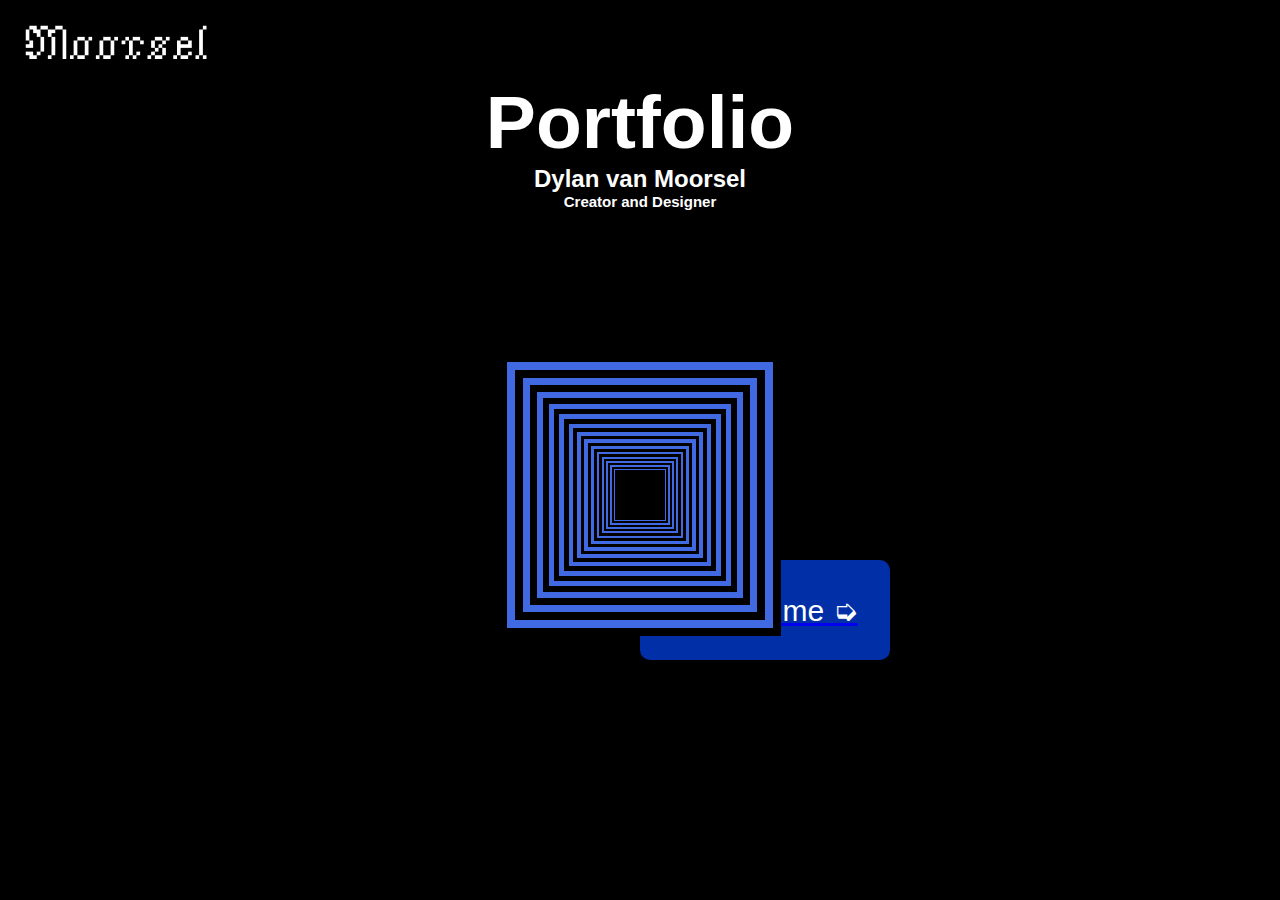
<file: index.html>
<!DOCTYPE html>
<html lang="en">

<head>
    <link rel="stylesheet" href="css/style.css">
    <title>Portfolio</title>
</head>

<body>

    <header>
        <img class="moorsellogo" src="img/Moorsel.png" alt="moorsellogo">

        <nav>

        </nav>
    </header>

    <main>
        <div class="container">
            <div class="square black">
                <div class="square">
                    <div class="square black">
                        <div class="square">
                            <div class="square black">
                                <div class="square">
                                    <div class="square black">
                                        <div class="square">
                                            <div class="square black">
                                                <div class="square">
                                                    <div class="square black">
                                                        <div class="square">
                                                            <div class="square black">
                                                                <div class="square">
                                                                    <div class="square black">
                                                                        <div class="square">
                                                                            <div class="square black">
                                                                                <div class="square">
                                                                                    <div class="square black">
                                                                                        <div class="square">
                                                                                            <div class="square black">
                                                                                                <div class="square">
                                                                                                    <div
                                                                                                        class="square black">
                                                                                                        <div
                                                                                                            class="square">
                                                                                                            <div
                                                                                                                class="square black">
                                                                                                                <div
                                                                                                                    class="square">
                                                                                                                    <div
                                                                                                                        class="square black">
                                                                                                                        <div
                                                                                                                            class="square">
                                                                                                                            <div
                                                                                                                                class="square black">
                                                                                                                            </div>
                                                                                                                        </div>
                                                                                                                    </div>
                                                                                                                </div>
                                                                                                            </div>
                                                                                                        </div>
                                                                                                    </div>
                                                                                                </div>
                                                                                            </div>
                                                                                        </div>
                                                                                    </div>
                                                                                </div>
                                                                            </div>
                                                                        </div>
                                                                    </div>
                                                                </div>
                                                            </div>
                                                        </div>
                                                    </div>
                                                </div>
                                            </div>
                                        </div>
                                    </div>
                                </div>
                            </div>
                        </div>
                    </div>
                </div>
            </div>
        </div>
        <div class="tekst-start">
            <h1>Portfolio</h1>
            <h2>Dylan van Moorsel </h2>
            <h3>Creator and Designer </h3>
        </div>
        <a href="explore.html">
            <div class="explore-button">Explore me ➭</div>
        </a>



    </main>
    <footer>

    </footer>
</body>

</html>
</file>
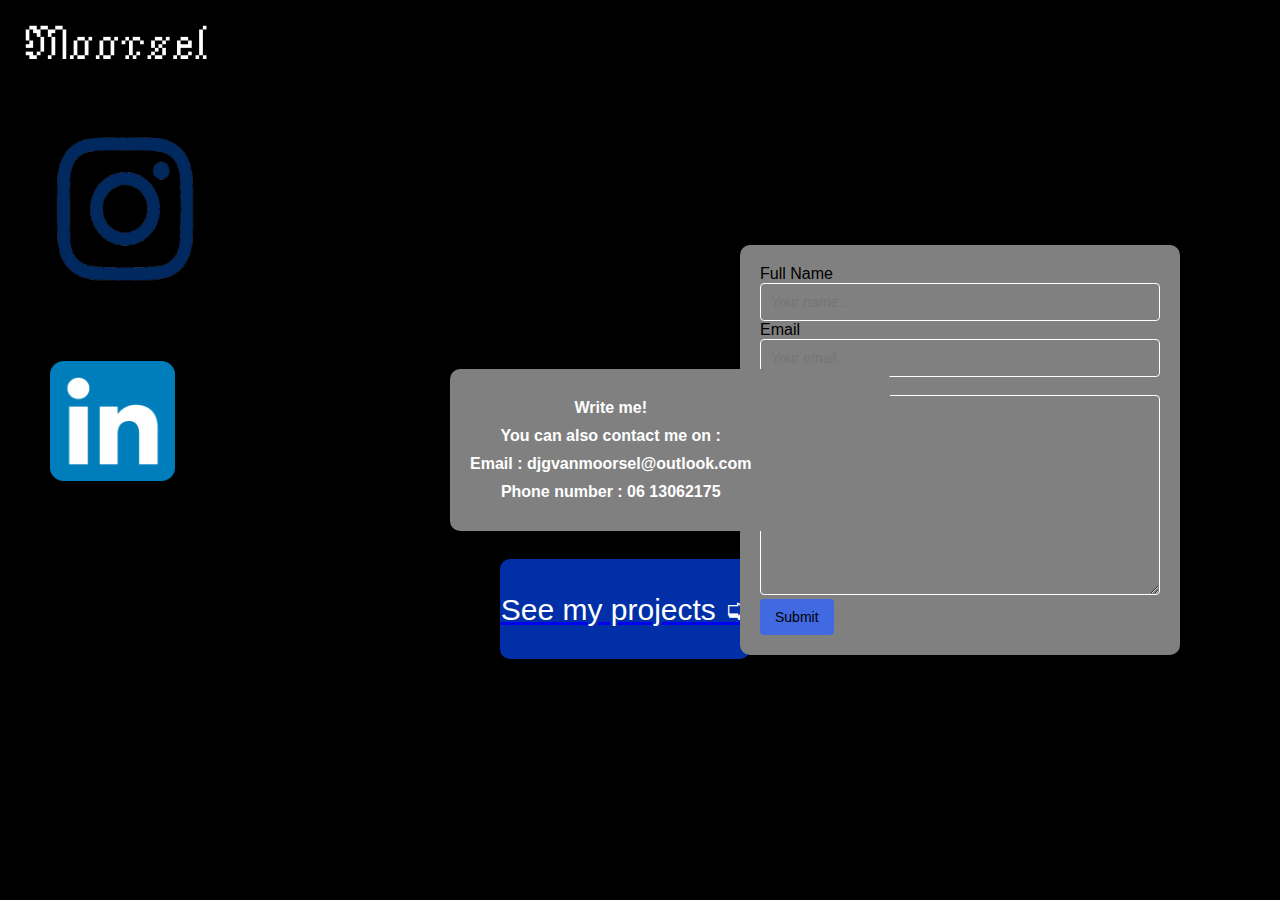
<file: contact.html>
<!DOCTYPE html>
<html lang="en">

<head>
    <meta charset="UTF-8">
    <meta name="viewport" content="width=device-width, initial-scale=1.0">
    <link rel="stylesheet" href="css/style.css">
    <title>Portfolio</title>
</head>

<body>

    <header>
        <img class="moorsellogo" src="img/Moorsel.png" alt="Moorsel Logo">

        <nav>

        </nav>
    </header>

    <main>
        <section class="logos-contact">
            <a href="https://www.instagram.com/koudheidwarmte?igsh=MWRlemJxOGZmZ2kzZg%3D%3D&utm_source=qr">
                <img class="instagram-blue" src="img/instagram-blue.png" alt="Instagram Blue Logo">
            </a>
            <a href="https://www.linkedin.com/in/dylan-van-moorsel-52b193348/">
                <img class="linkedin" src="img/linkedin-logo.webp" alt="LinkedIn Logo">
            </a>
        </section>
        <a href="the-hub.html">
            <div class="hub-button">See my projects ➭</div>
        </a>

        <div class="container-contact">
            <form action="action_page.php">
                <label for="fname">Full Name</label>
                <input type="text" id="fname" name="Full name" placeholder="Your name..">

                <label for="lname">Email</label>
                <input type="text" id="lname" name="email" placeholder="Your email..">
                <label for="subject">Subject</label>
                <textarea id="subject" name="subject" placeholder="Write something.." style="height:200px"></textarea>
                <input type="submit" value="Submit">
            </form>
        </div>
        <div class="container-text">
            <div class="contact-text">
                <h5>Write me!</h5>
                <h5>You can also contact me on : </h5>
                <h5>Email : djgvanmoorsel@outlook.com </h5>
                <h5>Phone number : 06 13062175</h5>
            </div>
        </div>

    </main>
    <footer>

    </footer>
</body>

</html>
</file>
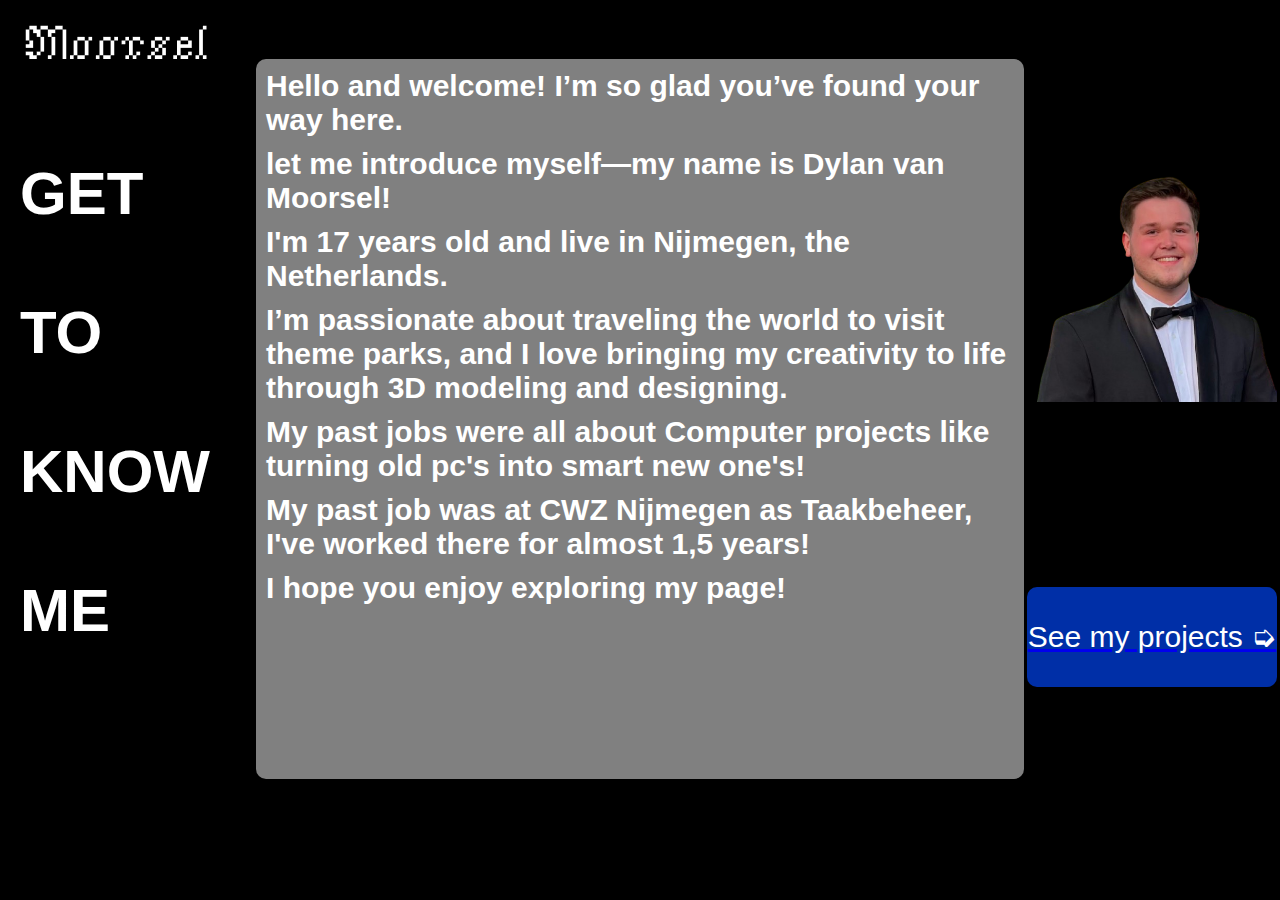
<file: explore.html>
<!DOCTYPE html>
<html lang="en">

<head>
    <link rel="stylesheet" href="css/style.css">
    <title>Portfolio</title>
</head>

<body>

    <header>
        <img class="moorsellogo" src="img/Moorsel.png" alt="moorsellogo">

        <nav>

        </nav>
    </header>

    <main>
        <section class="text-explore">
            <div class="get-to-know-me">
                <h5>GET</h5>
                <h4>TO</h4>
                <h4>KNOW</h4>
                <h4>ME</h4>
            </div>
            <div class="gtkm-text">
                <h5>Hello and welcome! I’m so glad you’ve found your way here.</h5>
                <h5>let me introduce myself—my name is Dylan van Moorsel!</h5>
                <h5>I'm 17 years old and live in Nijmegen, the Netherlands. </h5>
                <h5> I’m passionate about traveling the world to visit theme parks, and I love bringing my creativity to
                    life through 3D modeling and
                    designing.</h5>
                <h5>My past jobs were all about Computer projects like turning old pc's into smart new one's!</h5>
                <h5>My past job was at CWZ Nijmegen as Taakbeheer, I've worked there for almost 1,5 years!</h5>
                <h5>I hope you enjoy exploring my page!</h5>
            </div>

            <div class="gtkm-button">
                <img src="img/hey-thats-me!.png" alt="dylan" height="250" width="250">
                <a href="my-projects.html">
                    <div class="projects-button">See my projects ➭</div>
                </a>
            </div>

        </section>
    </main>
    <footer>

    </footer>
</body>

</html>
</file>
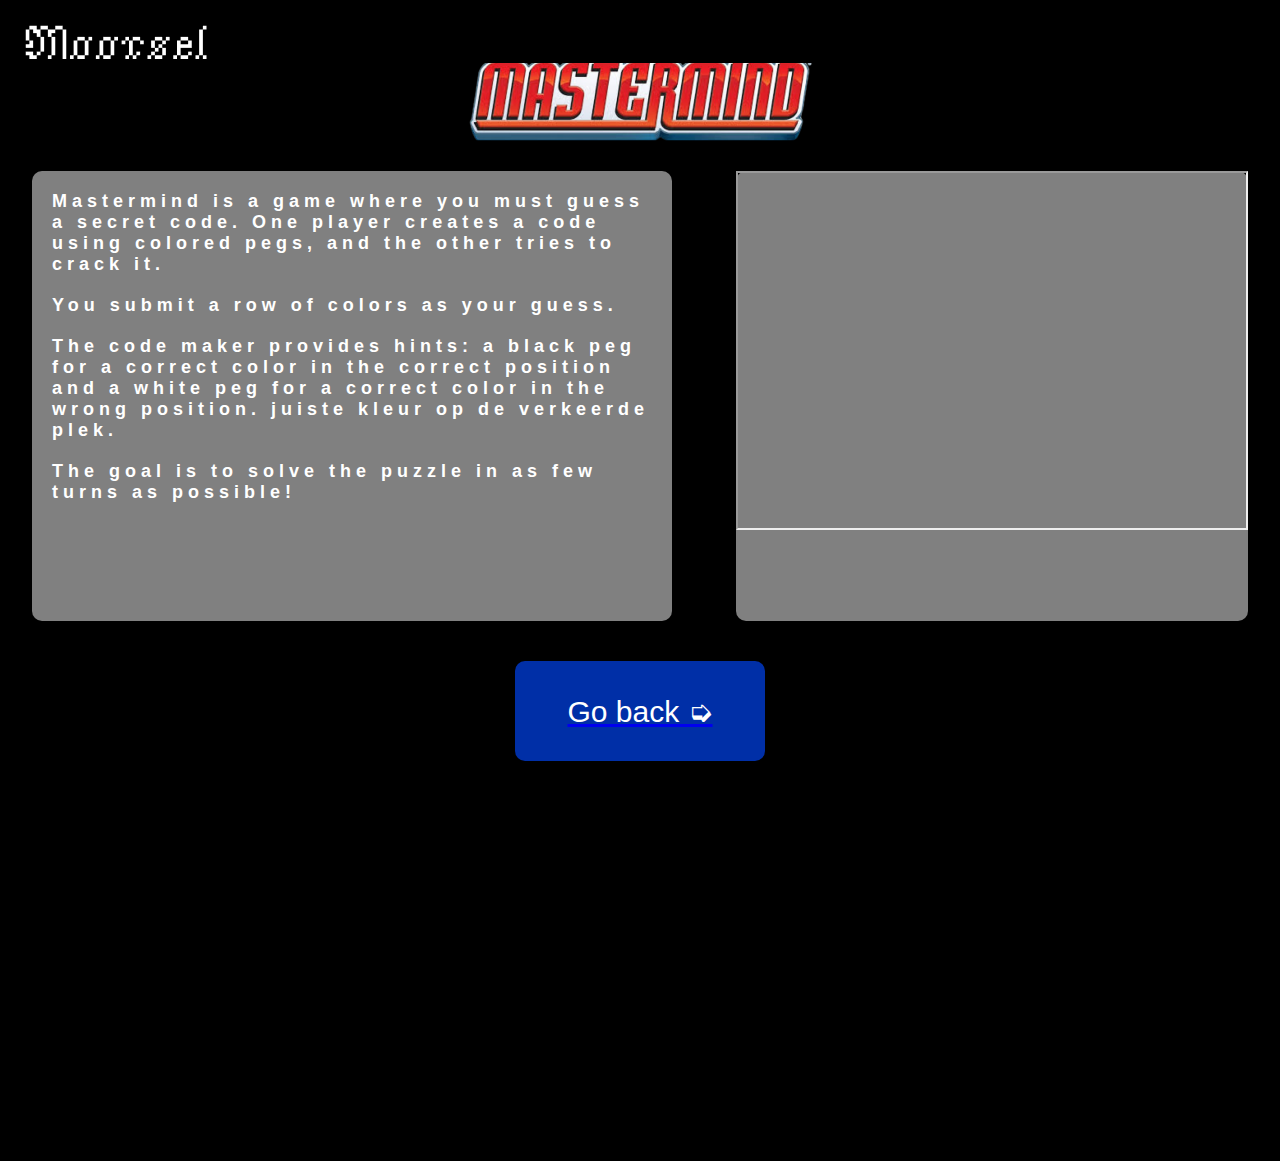
<file: my-projects-mastermind.html>
<!DOCTYPE html>
<html lang="en">

<head>
    <link rel="stylesheet" href="css/style.css">
    <title>Portfolio</title>
</head>

<body>

    <header>
        <nav>
            <img class="moorsel" src="img/Moorsel.png" alt="logomoorsel">
        </nav>
    </header>

    <main>
        <div class="mastermindpage">
            <img src="img/mastermind.png" alt="mastermind">
        </div>

        <section class="mastermind-blocks">
            <div class="mastermind-text">
                <h5>Mastermind is a game where you must guess a secret code. One player creates a code using colored
                    pegs, and the other tries to crack it.</h5>

                <h6>You submit a row of colors as your guess.</h6>
                <h6> The code maker provides hints: a black peg for a correct color in the correct position and a white
                    peg for a correct color in the wrong position.
                    juiste kleur op de verkeerde plek.</h6>
                <h6> The goal is to solve the puzzle in as few turns as possible!</h6>
            </div>

            <div class="mastermind-video">
                <iframe width="615" height="355" src="https://www.youtube.com/embed/dMHxyulGrEk?si=bH-EipW8LwGEYMSn"
                    title="YouTube video player"
                    allow="accelerometer; autoplay; clipboard-write; encrypted-media; gyroscope; picture-in-picture; web-share"
                    referrerpolicy="strict-origin-when-cross-origin" allowfullscreen></iframe>
            </div>
        </section>
        <div class="go-back">
            <a href="my-projects.html">
                <div class="go-back-button">Go back ➭</div>
            </a>
        </div>
    </main>
    <footer>

    </footer>
</body>

</html>
</file>
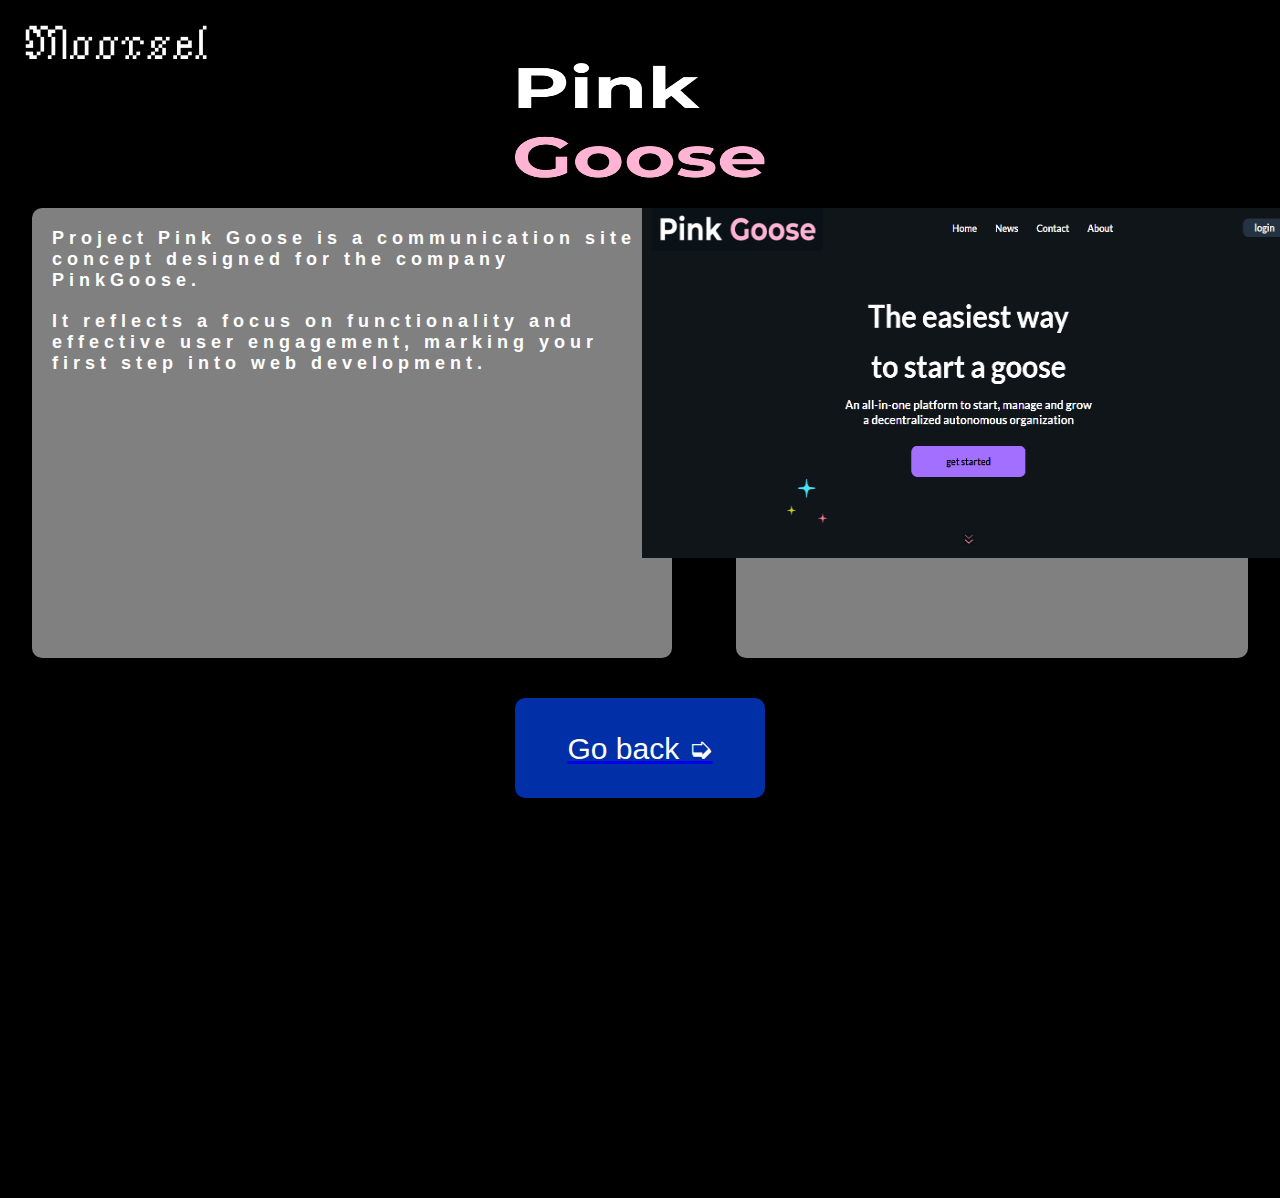
<file: my-projects-pinkgoose.html>
<!DOCTYPE html>
<html lang="en">

<head>
    <link rel="stylesheet" href="css/style.css">
    <title>Portfolio</title>
</head>

<body>

    <header>
        <img class="moorsel" src="img/Moorsel.png" alt="logomoorsel">
        <nav>
        </nav>
    </header>

    <main>
        <div class="pinkgoosepage">
            <img src="img/pinkgooselogo.png" alt="pinkgooselogo" height="115" width="250">
        </div>

        <section class="pinkgoose-blocks">
            <div class="pinkgoose-text">
                <h5>Project Pink Goose is a communication site concept designed for the company PinkGoose.</h5>
                <h6>It reflects a focus on functionality and effective user engagement, marking your first step into web
                    development.</h6>
            </div>

            <div class="pinkgoose-image">
                <img class="pinkgoose-project" src="img/pinkgoosepic.png" alt="pinkgoose-project" width="700"
                    height="350">
            </div>
        </section>
        <div class="go-back">
            <a href="my-projects.html">
                <div class="go-back-button">Go back ➭</div>
            </a>
        </div>
    </main>
    <footer>

    </footer>
</body>

</html>
</file>
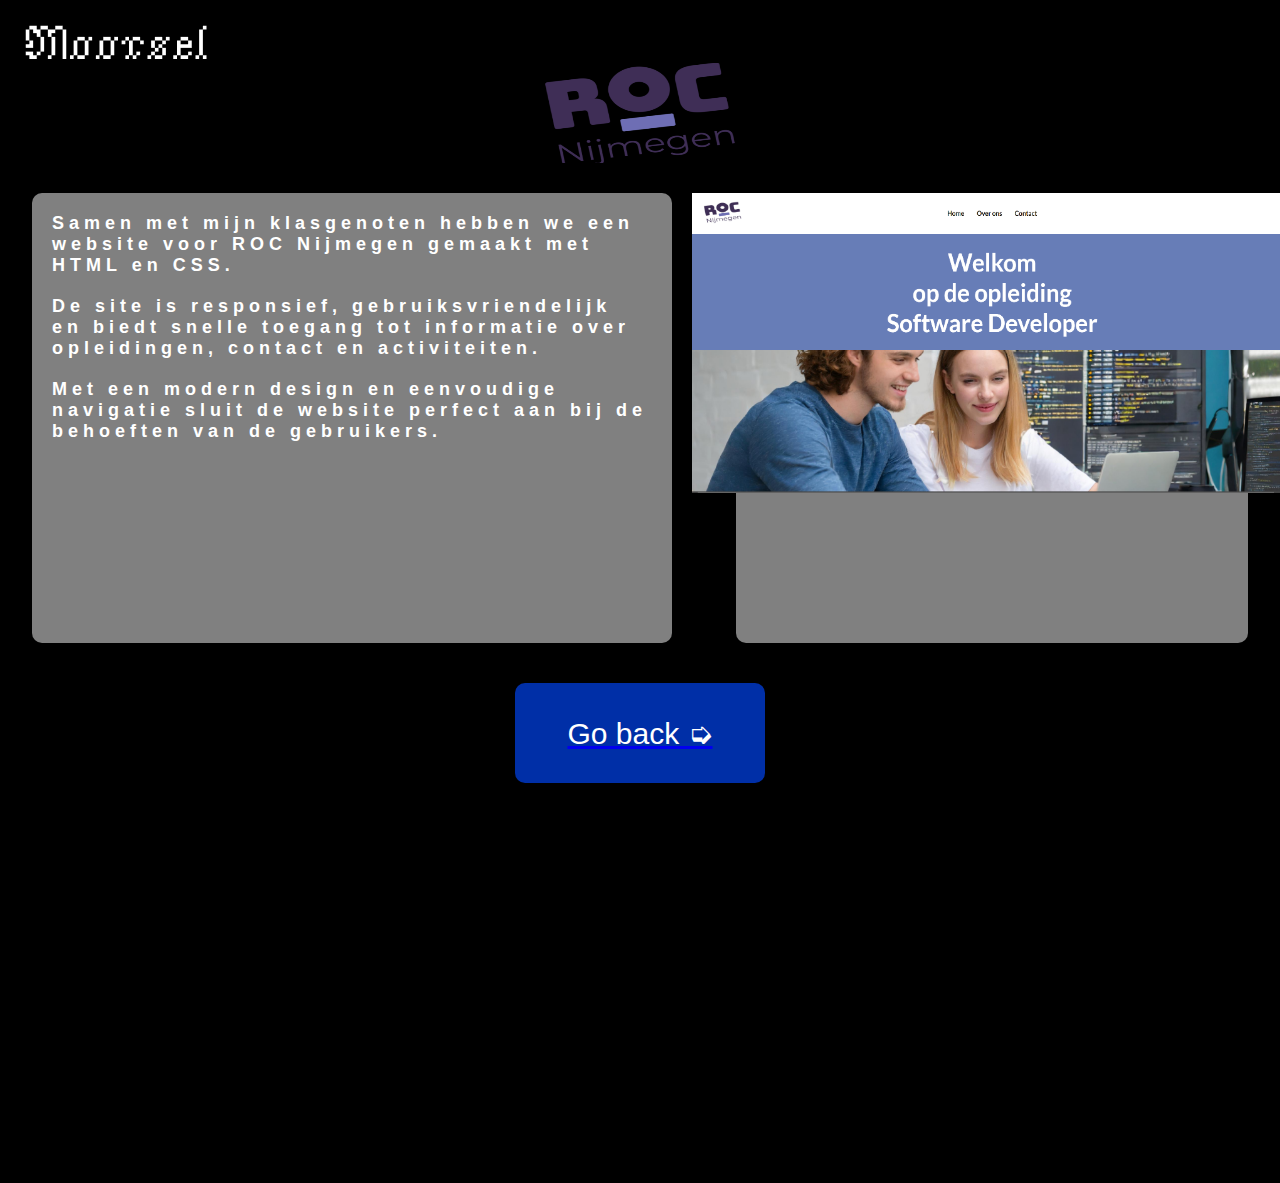
<file: my-projects-ROC.html>
<!DOCTYPE html>
<html lang="en">

<head>
    <link rel="stylesheet" href="css/style.css">
    <title>Portfolio</title>
</head>

<body>

    <header>
        <img class="moorsel" src="img/Moorsel.png" alt="logomoorsel">
        <nav>
        </nav>
    </header>

    <main>
        <div class="rocpage">
            <img src="img/roc.png" alt="roclogo" height="100" width="200">
        </div>
        <section class="roc-blocks">
            <div class="roc-text">
                <h5>Samen met mijn klasgenoten hebben we een website voor ROC Nijmegen gemaakt met HTML en CSS. </h5>
                <h6> De site is responsief, gebruiksvriendelijk en biedt snelle toegang tot informatie over opleidingen,
                    contact en activiteiten.</h6>
                <h6> Met een modern design en eenvoudige navigatie sluit de website perfect aan bij de behoeften van de
                    gebruikers. </h6>
            </div>

            <div class="roc-image">
                <img class="website-project" src="img/website-project.png" alt="website-project" width="600"
                    height="300">
            </div>
        </section>
        <div class="go-back">
            <a href="my-projects.html">
                <div class="go-back-button">Go back ➭</div>
            </a>
        </div>
    </main>
    <footer>

    </footer>
</body>

</html>
</file>
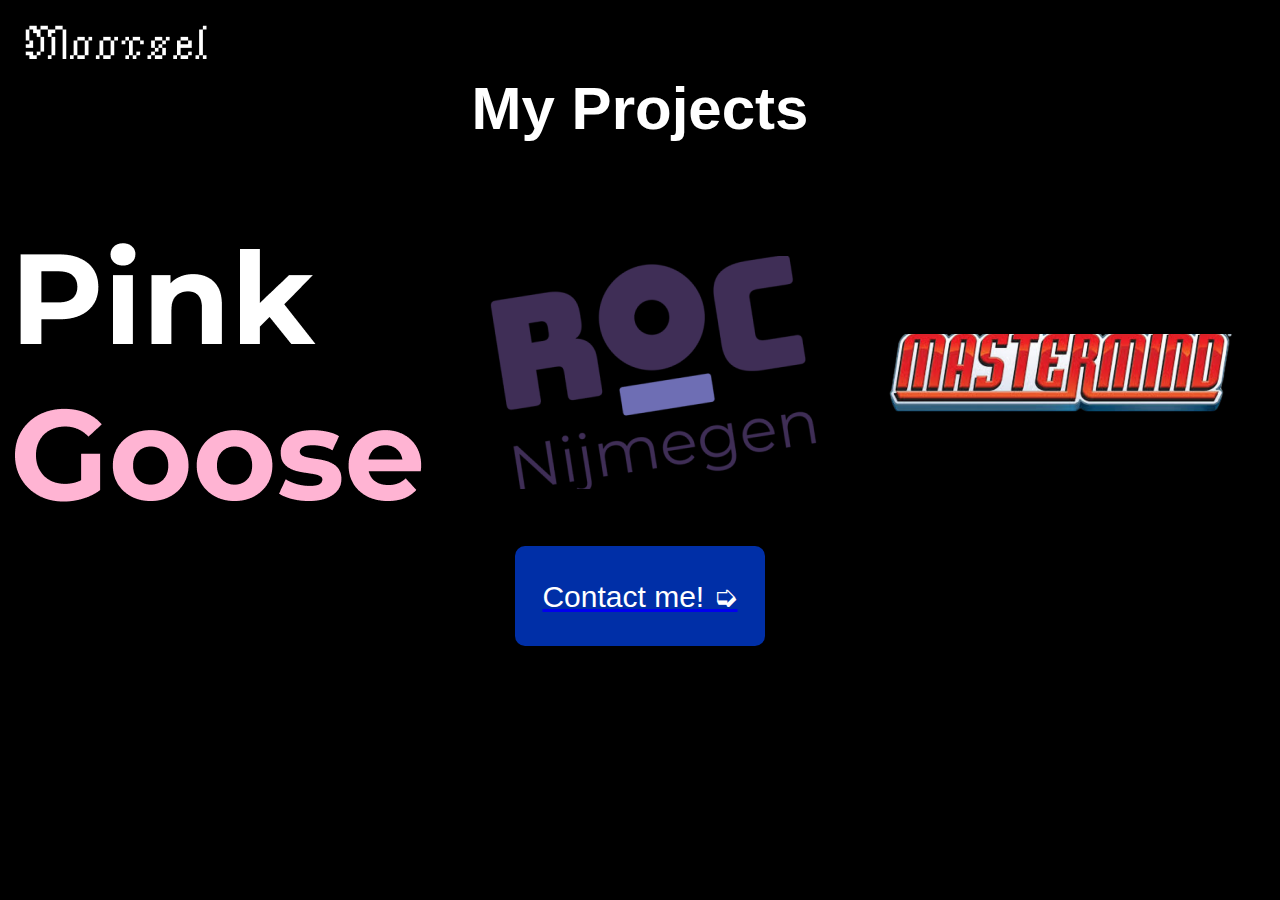
<file: my-projects.html>
<!DOCTYPE html>
<html lang="en">

<head>
    <link rel="stylesheet" href="css/style.css">
    <title>Portfolio</title>
</head>

<body>

    <header>
        <img class="moorsellogo" src="img/Moorsel.png" alt="moorsellogo">

        <nav>

        </nav>
    </header>

    <main>
        <div class="text-my-projects">
            <h4> My Projects </h4>
        </div>

        <div class="image-buttons">
            <a href="my-projects-pinkgoose.html"><img class="pinkgoose-png" src="img/pinkgooselogo.png"
                    alt="pinkgoose-logo"></a>
            <div class="buttons-projects-pinkgoose"></div>

            <a href="my-projects-ROC.html"><img class="roc-png" src="img/roc.png" alt="roc-logo"></a>
            <div class="buttons-projects-roc"></div>

            <a href="my-projects-mastermind.html"><img class="mastermind-png" src="img/mastermind.png"
                    alt="mastermind-logo"></a>
            <div class="buttons-projects-roc"></div>
        </div>
        <div class="contact-blue">
            <a href="contact.html">
                <div class="contact-button">Contact me! ➭</div>
            </a>
        </div>
    </main>
    <footer>

    </footer>
</body>

</html>
</file>
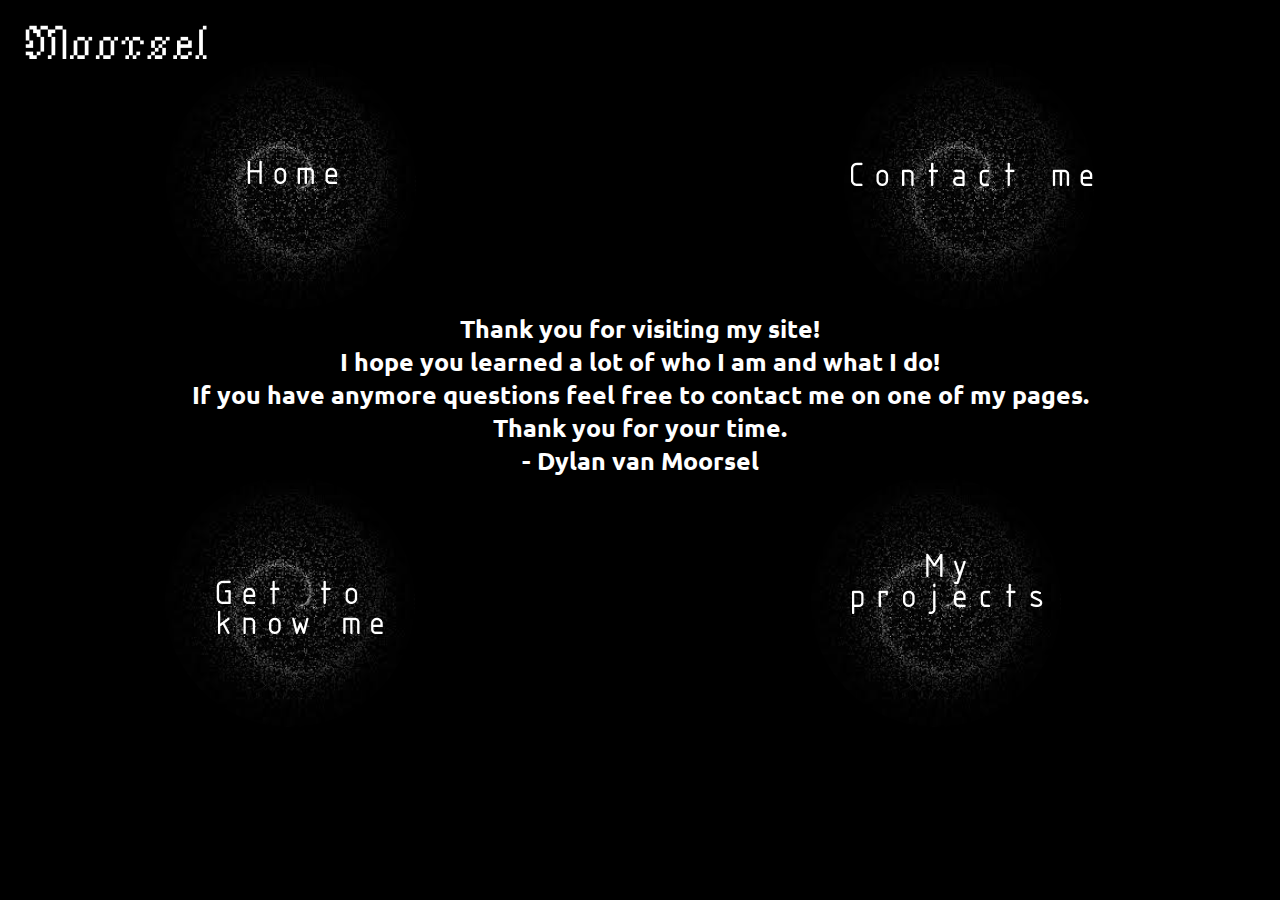
<file: the-hub.html>
<!DOCTYPE html>
<html lang="en">

<head>
    <link rel="stylesheet" href="css/style.css">
    <title>Portfolio</title>
    <link rel="preconnect" href="https://fonts.googleapis.com">
    <link
        href="https://fonts.googleapis.com/css2?family=ABeeZee:ital@0;1&family=Lato:ital,wght@0,100;0,300;0,400;0,700;0,900;1,100;1,300;1,400;1,700;1,900&family=Ubuntu:ital,wght@0,300;0,400;0,500;0,700;1,300;1,400;1,500;1,700&display=swap"
        rel="stylesheet">
</head>

<body>

    <header>
        <nav>
            <img class="moorsellogo" src="img/Moorsel.png" alt="Moorsel Logo">
        </nav>
    </header>

    <main>
        <div class="stars">
            <div class="top-stars">
                <a href="index.html">
                    <img class="home-star" src="img/group-home.png" alt="home-star">
                </a>

                <a href="contact.html">
                    <img class="contact-star" src="img/group-contact-me.png" alt="contact-star">
                </a>
            </div>

            <section class="thank-you">
                <h5>Thank you for visiting my site!</h5>
                <h5>I hope you learned a lot of who I am and what I do!</h5>
                <h5>If you have anymore questions feel free to contact me on one of my pages.</h5>
                <h5>Thank you for your time.</h5>
                <h5>- Dylan van Moorsel</h5>
            </section>

            <div class="bottom-stars">
                <a href="explore.html">
                    <img class="gtkm-star" src="img/Group-gtkm.png" alt="gtkm-star">
                </a>

                <a href="my-projects.html">
                    <img class="my-projects-star" src="img/group-my-projects.png" alt="my-projects-star">
                </a>
            </div>
        </div>


    </main>
    <footer>

    </footer>
</body>

</html>
</file>
<file: css/style.css>
* {
  margin: 0px;
  padding: 0px;

  font-family: "ubuntu", sans-serif;
  font-style: normal;
}

body {
  background-color: black;
}


main {
  width: 100%;
  height: 500px;
}

.midden {
  width: auto;
  display: flex;
  justify-content: center;
  color: white;
}

html {
  background: black;
  height: 100%;
  position: relative;
  overflow: hidden;
}

.container {
  height: 300px;
  width: 300px;
  position: absolute;
  top: 55%;
  left: 50%;
  margin: -150px 0 0 -150px;

}

.square {
  height: 94%;
  width: 94%;
  background: royalblue;
  position: absolute;
  top: 50%;
  left: 50%;
  margin: -47% 0 0 -47%;
}

.black {
  background: black;
  animation: rotate 400s infinite linear;
}

@keyframes rotate {
  0% {
    transform: rotate(0deg);
  }

  100% {
    transform: rotate(360deg);
  }
}

.color-background {
  color: black;
}

.animation-blocks {
  width: 100%;
  height: 500px;
}

.tekst-start h1 {
  color: white;
  text-align: center;
  font-size: 75px;
  margin-top: 20px;
}

.tekst-start h2 {
  color: white;
  text-align: center;
}

.tekst-start h3 {
  color: white;
  text-align: center;
  font-size: 15px
}

.explore-button {
  height: 100px;
  width: 250px;
  background-color: #002fa7;
  color: white;
  border-radius: 10px;
  display: flex;
  justify-content: center;
  align-items: center;
  margin-left: 640px;
  margin-top: 350px;
  font-size: 30px;
}

.moorsel {
  margin-top: 25px;
  margin-left: 25px;
}

/* end welcome page */

/* start explore me page */

.moorsellogo {
  display: flex;
  margin-top: 25px;
  margin-left: 25px;
}

.get-to-know-me h4 {
  color: white;
  font-size: 60px;
  margin-top: 70px;
  margin-left: 20px;
}

.get-to-know-me h5 {
  color: white;
  font-size: 60px;
  margin-top: 100px;
  margin-left: 20px;
}

.get-to-know-me {
  width: 20vw;
  height: 80vh;
}

.gtkm-text {
  width: 60vw;
  height: 80vh;
  background-color: gray;
  border-radius: 10px;

}

.gtkm-text h5 {
  font-size: large;
  color: white;
  font-size: 30px;
  margin: 10px;
}

.gtkm-button {
  width: 20vw;
  height: 80vh;
  display: flex;
  justify-content: space-around;
  align-items: center;
  flex-direction: column;
}

.text-explore {
  display: flex;
  flex-direction: row;
}

.projects-button {
  height: 100px;
  width: 250px;
  background-color: #002fa7;
  color: white;
  border-radius: 10px;
  display: flex;
  justify-content: center;
  align-items: center;
  font-size: 30px;
}

.website-project {
  display: flex;
  justify-content: center;
  align-items: center;
}

/* einde explore me page */

/* start my projects page */

.text-my-projects {
  font-size: 60px;
  color: white;
  display: flex;
  justify-content: center;
  margin-top: 15px;
}

.image-buttons {
  display: flex;
  justify-content: center;
  justify-content: space-around;
  align-items: center;
  margin-top: 100px;
}

.contact-button {
  height: 100px;
  width: 250px;
  background-color: #002fa7;
  color: white;
  border-radius: 10px;
  display: flex;
  justify-content: center;
  align-items: center;
  font-size: 30px;
}

.contact-blue {
  display: flex;
  justify-content: center;
  margin-top: 40px;
}

/* einde my projects page */

/* start Pink Goose page */

.pinkgoosepage {
  display: flex;
  align-items: center;
  justify-content: center;
}

.pinkgoose-blocks {
  display: flex;
  justify-content: center;
  justify-content: space-around;
}

.pinkgoose-text {
  width: 50vw;
  height: 50vh;
  background-color: gray;
  border-radius: 10px;
  margin-top: 30px;
}

.pinkgoose-text h5 {
  font-size: large;
  color: white;
  letter-spacing: 5px;
  margin: 20px;
}

.pinkgoose-text h6 {
  font-size: large;
  color: white;
  letter-spacing: 5px;
  margin: 20px;
}

.pinkgoose-image {
  width: 40vw;
  height: 50vh;
  background-color: gray;
  border-radius: 10px;
  margin-top: 30px;
  display: flex;
  justify-content: center;
  margin-top: 30px;
}

.go-back-button {
  height: 100px;
  width: 250px;
  background-color: #002fa7;
  color: white;
  border-radius: 10px;
  display: flex;
  justify-content: center;
  align-items: center;
  font-size: 30px;
  margin-bottom: 400px;
}

.go-back {
  display: flex;
  justify-content: center;
  margin-top: 40px;
}

/* einde Pink Goose page */

/* start ROC page */

.rocpage {
  display: flex;
  align-items: center;
  justify-content: center;
}

.roc-blocks {
  display: flex;
  justify-content: center;
  justify-content: space-around;
}

.roc-text {
  width: 50vw;
  height: 50vh;
  background-color: gray;
  border-radius: 10px;
  margin-top: 30px;
}

.roc-text h5 {
  font-size: large;
  color: white;
  letter-spacing: 5px;
  margin: 20px;
}

.roc-text h6 {
  font-size: large;
  color: white;
  letter-spacing: 5px;
  margin: 20px;
}

.roc-image {
  width: 40vw;
  height: 50vh;
  background-color: gray;
  border-radius: 10px;
  margin-top: 30px;
  display: flex;
  justify-content: center;
  margin-top: 30px;
}

.go-back-button {
  height: 100px;
  width: 250px;
  background-color: #002fa7;
  color: white;
  border-radius: 10px;
  display: flex;
  justify-content: center;
  align-items: center;
  font-size: 30px;
}

.go-back {
  display: flex;
  justify-content: center;
  margin-top: 40px;
}

/* einde ROC page */

/* start Mastermind page */

.mastermindpage {
  display: flex;
  align-items: center;
  justify-content: center;
}

.mastermind-blocks {
  display: flex;
  justify-content: center;
  justify-content: space-around;
}

.mastermind-text {
  width: 50vw;
  height: 50vh;
  background-color: gray;
  border-radius: 10px;
  margin-top: 30px;
}

.mastermind-text h5 {
  font-size: large;
  color: white;
  letter-spacing: 5px;
  margin: 20px;
}

.mastermind-text h6 {
  font-size: large;
  color: white;
  letter-spacing: 5px;
  margin: 20px;
}

.mastermind-video {
  width: 40vw;
  height: 50vh;
  background-color: gray;
  border-radius: 10px;
  margin-top: 30px;
  display: flex;
  justify-content: center;
  margin-top: 30px;
}

.go-back-button {
  height: 100px;
  width: 250px;
  background-color: #002fa7;
  color: white;
  border-radius: 10px;
  display: flex;
  justify-content: center;
  align-items: center;
  font-size: 30px;
}

.go-back {
  display: flex;
  justify-content: center;
  margin-top: 40px;
}

.contact-text h5 {
  color: white;
  font-size: 20px;
  display: flex;
  justify-content: center;
  margin-right: 500px;
  margin-top: 10px;
}

/* einde Mastermind page */

/* start contact page */

.instagram-blue {
  width: 250px;
  height: 150px;
}

.linkedin {
  width: 125px;
  height: 120px;
  margin-left: 50px;
  margin-right: 50px;
}

.logos-contact {
  display: flex;
  flex-direction: column;
  justify-content: space-evenly;
  height: 500px;
  width: 300px;
}

.form-wrapper form {
  display: flex;
  flex-direction: column;
  gap: 15px;
  align-items: flex-start;
}

input[type=text],
select,
textarea {
  width: 100%;
  padding: 10px;
  border: 1px solid white;
  border-radius: 4px;
  box-sizing: border-box;
  font-size: 14px;
  background-color: transparent;
  color: black;
}

textarea {
  height: 100px;
  resize: vertical;
}

input[type=submit] {
  background-color: royalblue;
  color: black;
  padding: 10px 15px;
  border: none;
  border-radius: 4px;
  cursor: pointer;
  font-size: 14px;
  align-self: flex-start;
}

input[type=submit]:hover {
  background-color: darkblue;
}

.container-contact {
  display: flex;
  flex-direction: column;
  justify-content: flex-start;
  align-items: flex-start;
  background-color: gray;
  border-radius: 10px;
  padding: 20px;
  position: absolute;
  right: 100px;
  top: 50%;
  width: 400px;
  height: auto;
  transform: translateY(-50%);
}

.container-text {
  display: flex;
  flex-direction: column;
  justify-content: flex-start;
  align-items: flex-start;
  background-color: gray;
  border-radius: 10px;
  padding: 20px;
  position: absolute;
  right: 50px;
  top: 50%;
  width: 400px;
  height: auto;
  transform: translateY(-50%);
  left: 450px;
}

.contact-text h5 {
  margin: 10px 0;
  font-size: 16px;
  color: white;
  text-align: center;
}

.hub-button {
  height: 100px;
  width: 250px;
  background-color: #002fa7;
  color: white;
  border-radius: 10px;
  display: flex;
  justify-content: center;
  align-items: center;
  font-size: 30px;
  display: flex;
  margin-left: 500px;
  align-items: center;
}


/* einde contact page */

/* start the hub page */

.top-stars,
.bottom-stars {
  display: flex;
  justify-content: space-around;
}

.thank-you h5 {
  color: white;
  display: flex;
  justify-content: center;
  font-size: 25px;
}

/* einde the hub page */
</file>
